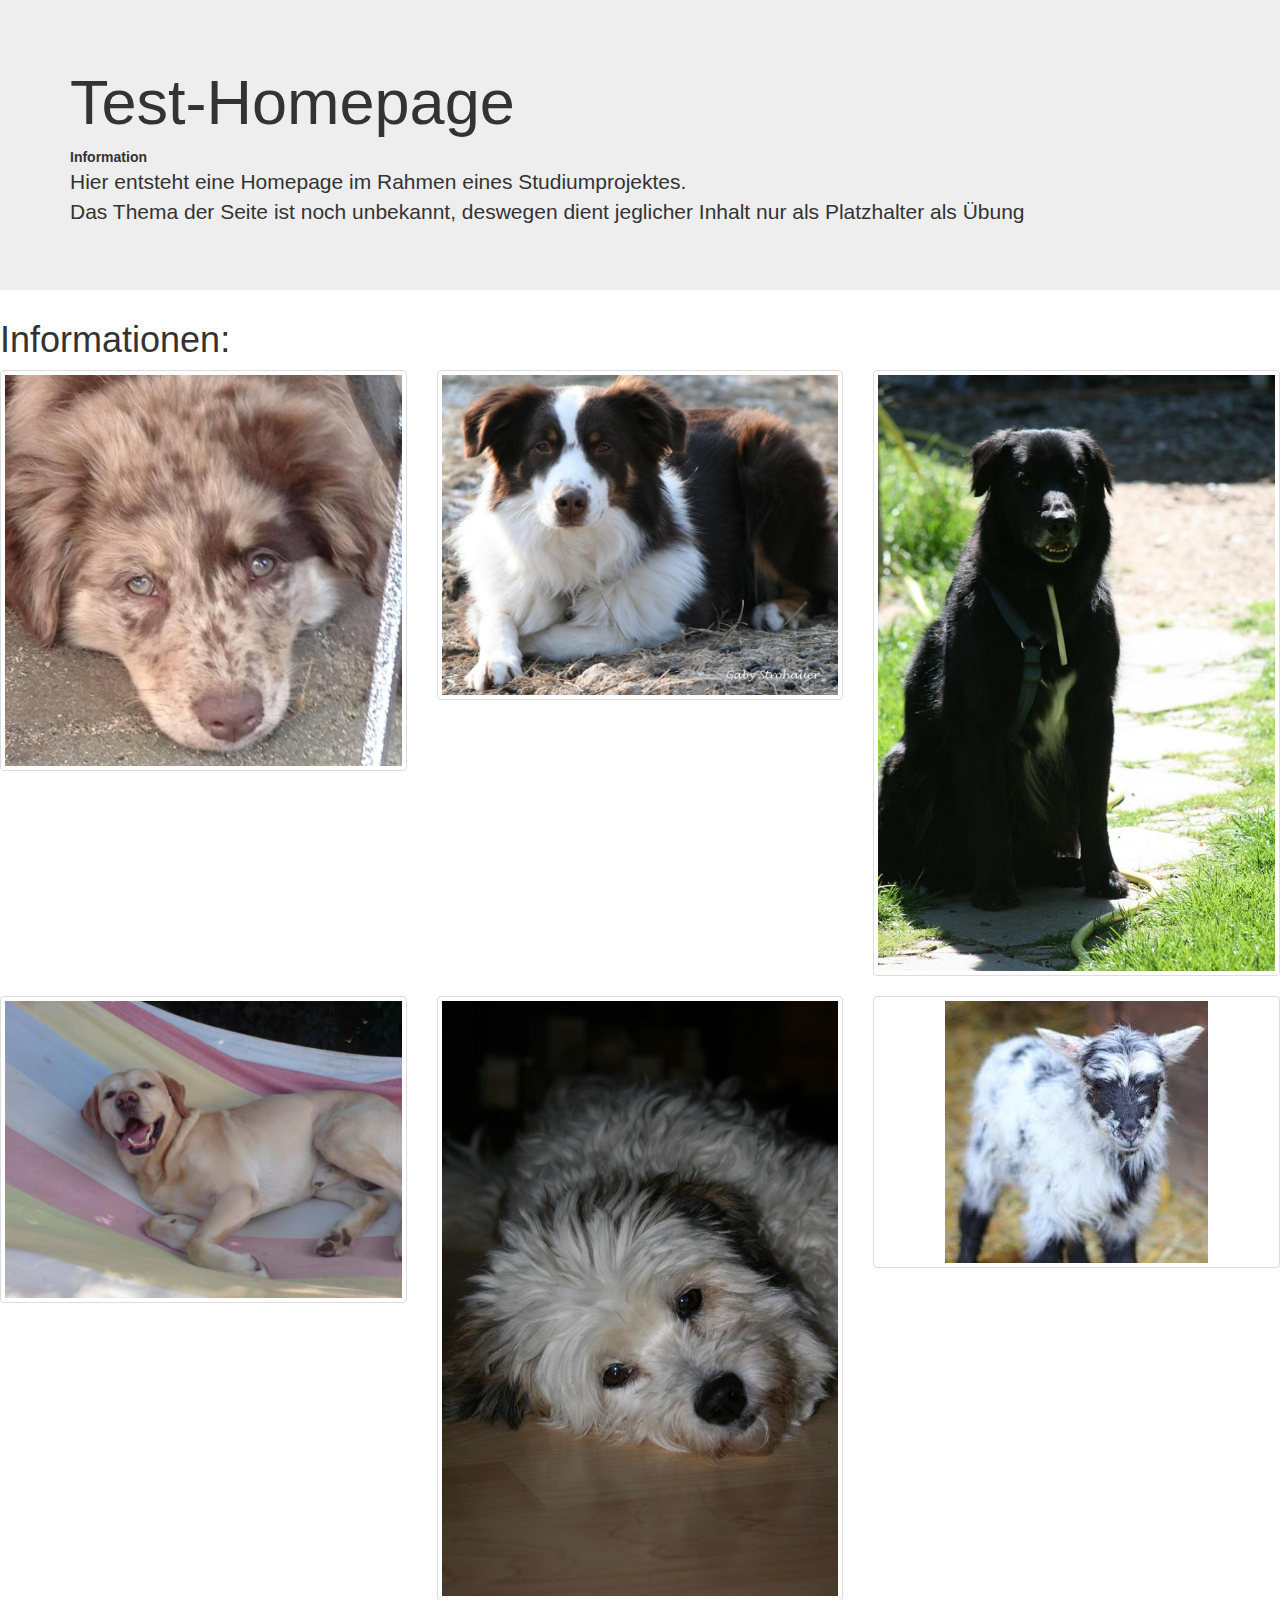
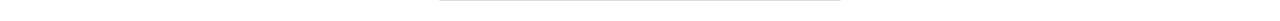
<file: home.html>
<!DOCTYPE html>
<html lang="de">
	<head>
		<meta charset="utf-8">
		<meta http-equiv="X-UA-Compatible" content="IE=edge">
		<meta name="viewport" content="width=device-width, initial-scale=1">
		<title>Meine Homepage</title>

		<!-- Bootstrap -->
		<link href="css/bootstrap.min.css" rel="stylesheet">
		<link href="css/home.css" rel="stylesheet">

	</head>
	<body>

		<div class="jumbotron">
			<div class="container">
				<h1>Test-Homepage</h1>
				<strong>Information</strong>
				<p>
					Hier entsteht eine Homepage im Rahmen eines Studiumprojektes.
					<br/>
					Das Thema der Seite ist noch unbekannt, deswegen dient jeglicher Inhalt nur als Platzhalter als Übung
				</p>

			</div>
		</div>

		<div class="information">
			<h1>Informationen:</h1>
			<div class="row">
				<div class="col-md-4">

					<div class="thumbnail">
						<img src="pictures/hunde/tinka.jpg" alt="Hundebild">
					</div>
				</div>

				<div class="col-md-4">
					<div class="thumbnail">
					<img src="pictures/hunde/Mojo/mojo4.jpg" alt="Hundebild">
				</div>
				</div>

				<div class="col-md-4">
					<div class="thumbnail">
					<img src="pictures/hunde/chicco.jpg" alt="Hundebild">
				</div> 
				</div>
			</div>
			<div class="row">
				<div class="col-md-4">
					<div class="thumbnail">
						<img src="pictures/hunde/bobbyj.jpg" alt="Hundebild">
					</div>
				</div>
				<div class="col-md-4">
					<div class="thumbnail">
						<img src="pictures/hunde/lissy.jpg" alt="Hundebild">
					</div>
				</div>
				<div class="col-md-4">
					<div class="thumbnail">
						<img src="pictures/hunde/schaf.jpg" alt="Bild von einem Schaf">
					</div>
				</div>
			</div>
		</div>
		<!-- Ende container -->

		<!-- jQuery (necessary for Bootstrap's JavaScript plugins) -->
		<script src="http://code.jquery.com/jquery-1.10.1.min.js"></script>
		<!-- Include all compiled plugins (below), or include individual files as needed -->
		<script src="js/bootstrap.min.js"></script>
	</body>
</html>
</file>
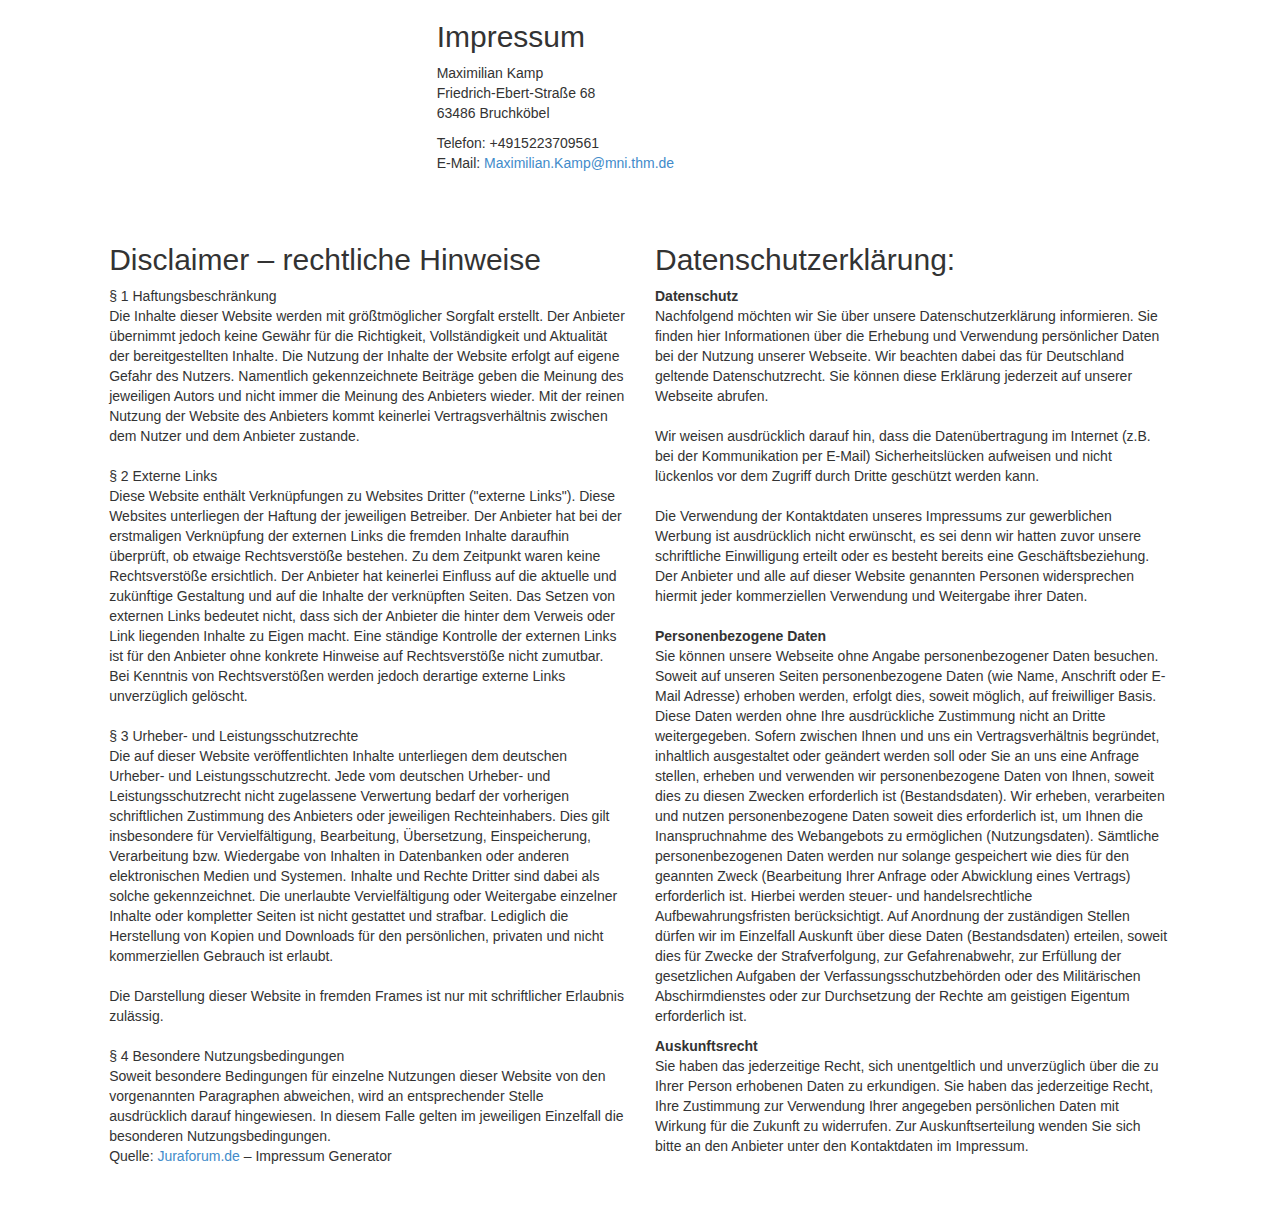
<file: impressum.html>
<!DOCTYPE html>
<html lang="de">
	<head>
		<meta charset="utf-8">
		<meta http-equiv="X-UA-Compatible" content="IE=edge">
		<meta name="viewport" content="width=device-width, initial-scale=1">
		<title>Meine Homepage</title>

		<!-- Bootstrap -->
		<link href="css/bootstrap.min.css" rel="stylesheet">

	</head>
	<body>
			<div class="row">
				<div class="col-md-3 col-md-offset-4">
					<h2>Impressum</h2>
					<p>
						Maximilian Kamp
						<br />
						Friedrich-Ebert-Straße 68
						<br />
						63486 Bruchköbel
					</p>
					<p>
						Telefon: +4915223709561
						<br />
						E-Mail: <a href="mailto:Maximilian.Kamp@mni.thm.de">Maximilian.Kamp@mni.thm.de</a>
						<br />
					</p>
					<br />
					<br />
				</div>
			</div><!-- Reihe ende-->

			<div class="row">
				<div class="col-md-5 col-md-offset-1">
					<h2>Disclaimer – rechtliche Hinweise</h2>
					§ 1 Haftungsbeschränkung
					<br />
					Die Inhalte dieser Website werden mit größtmöglicher Sorgfalt erstellt. Der
					Anbieter übernimmt jedoch keine Gewähr für die Richtigkeit, Vollständigkeit
					und Aktualität der bereitgestellten Inhalte. Die Nutzung der Inhalte der
					Website erfolgt auf eigene Gefahr des Nutzers. Namentlich gekennzeichnete
					Beiträge geben die Meinung des jeweiligen Autors und nicht immer die Meinung
					des Anbieters wieder. Mit der reinen Nutzung der Website des Anbieters kommt
					keinerlei Vertragsverhältnis zwischen dem Nutzer und dem Anbieter zustande.
					<br />
					<br />
					§ 2 Externe Links
					<br />
					Diese Website enthält Verknüpfungen zu Websites Dritter ("externe Links").
					Diese Websites unterliegen der Haftung der jeweiligen Betreiber. Der
					Anbieter hat bei der erstmaligen Verknüpfung der externen Links die fremden
					Inhalte daraufhin überprüft, ob etwaige Rechtsverstöße bestehen. Zu dem
					Zeitpunkt waren keine Rechtsverstöße ersichtlich. Der Anbieter hat keinerlei
					Einfluss auf die aktuelle und zukünftige Gestaltung und auf die Inhalte der
					verknüpften Seiten. Das Setzen von externen Links bedeutet nicht, dass sich
					der Anbieter die hinter dem Verweis oder Link liegenden Inhalte zu Eigen
					macht. Eine ständige Kontrolle der externen Links ist für den Anbieter ohne
					konkrete Hinweise auf Rechtsverstöße nicht zumutbar. Bei Kenntnis von
					Rechtsverstößen werden jedoch derartige externe Links unverzüglich gelöscht.
					<br />
					<br />
					§ 3 Urheber- und Leistungsschutzrechte
					<br />
					Die auf dieser Website veröffentlichten Inhalte unterliegen dem deutschen
					Urheber- und Leistungsschutzrecht. Jede vom deutschen Urheber- und
					Leistungsschutzrecht nicht zugelassene Verwertung bedarf der vorherigen
					schriftlichen Zustimmung des Anbieters oder jeweiligen Rechteinhabers. Dies
					gilt insbesondere für Vervielfältigung, Bearbeitung, Übersetzung,
					Einspeicherung, Verarbeitung bzw. Wiedergabe von Inhalten in Datenbanken
					oder anderen elektronischen Medien und Systemen. Inhalte und Rechte Dritter
					sind dabei als solche gekennzeichnet. Die unerlaubte Vervielfältigung oder
					Weitergabe einzelner Inhalte oder kompletter Seiten ist nicht gestattet und
					strafbar. Lediglich die Herstellung von Kopien und Downloads für den
					persönlichen, privaten und nicht kommerziellen Gebrauch ist erlaubt.
					<br />
					<br />
					Die Darstellung dieser Website in fremden Frames ist nur mit schriftlicher
					Erlaubnis zulässig.
					<br />
					<br />
					§ 4 Besondere Nutzungsbedingungen
					<br />
					Soweit besondere Bedingungen für einzelne Nutzungen dieser Website von den
					vorgenannten Paragraphen abweichen, wird an entsprechender Stelle
					ausdrücklich darauf hingewiesen. In diesem Falle gelten im jeweiligen
					Einzelfall die besonderen Nutzungsbedingungen.
					<br />
					<p>
						Quelle: <a href="http://www.juraforum.de/">Juraforum.de</a> – Impressum Generator
					</p>
					<br />
					<br />
				</div>
				<div class="col-md-5">
					<h2>Datenschutzerklärung:</h2>
					<p>
						<strong>Datenschutz</strong>
						<br />
						Nachfolgend möchten wir Sie über unsere Datenschutzerklärung informieren. Sie finden hier Informationen über die Erhebung und Verwendung persönlicher Daten bei der Nutzung unserer Webseite. Wir beachten dabei das für Deutschland geltende Datenschutzrecht. Sie können diese Erklärung jederzeit auf unserer Webseite abrufen.
						<br />
						<br />
						Wir weisen ausdrücklich darauf hin, dass die Datenübertragung im Internet (z.B. bei der Kommunikation per E-Mail) Sicherheitslücken aufweisen und nicht lückenlos vor dem Zugriff durch Dritte geschützt werden kann.
						<br />
						<br />
						Die Verwendung der Kontaktdaten unseres Impressums zur gewerblichen Werbung ist ausdrücklich nicht erwünscht, es sei denn wir hatten zuvor unsere schriftliche Einwilligung erteilt oder es besteht bereits eine Geschäftsbeziehung. Der Anbieter und alle auf dieser Website genannten Personen widersprechen hiermit jeder kommerziellen Verwendung und Weitergabe ihrer Daten.
						<br />
						<br />
						<strong>Personenbezogene Daten</strong>
						<br />
						Sie können unsere Webseite ohne Angabe personenbezogener Daten besuchen. Soweit auf unseren Seiten personenbezogene Daten (wie Name, Anschrift oder E-Mail Adresse) erhoben werden, erfolgt dies, soweit möglich, auf freiwilliger Basis. Diese Daten werden ohne Ihre ausdrückliche Zustimmung nicht an Dritte weitergegeben. Sofern zwischen Ihnen und uns ein Vertragsverhältnis begründet, inhaltlich ausgestaltet oder geändert werden soll oder Sie an uns eine Anfrage stellen, erheben und verwenden wir personenbezogene Daten von Ihnen, soweit dies zu diesen Zwecken erforderlich ist (Bestandsdaten). Wir erheben, verarbeiten und nutzen personenbezogene Daten soweit dies erforderlich ist, um Ihnen die Inanspruchnahme des Webangebots zu ermöglichen (Nutzungsdaten). Sämtliche personenbezogenen Daten werden nur solange gespeichert wie dies für den geannten Zweck (Bearbeitung Ihrer Anfrage oder Abwicklung eines Vertrags) erforderlich ist. Hierbei werden steuer- und handelsrechtliche Aufbewahrungsfristen berücksichtigt. Auf Anordnung der zuständigen Stellen dürfen wir im Einzelfall Auskunft über diese Daten (Bestandsdaten) erteilen, soweit dies für Zwecke der Strafverfolgung, zur Gefahrenabwehr, zur Erfüllung der gesetzlichen Aufgaben der Verfassungsschutzbehörden oder des Militärischen Abschirmdienstes oder zur Durchsetzung der Rechte am geistigen Eigentum erforderlich ist.
					</p>
					<p>
						<strong>Auskunftsrecht</strong>
						<br />
						Sie haben das jederzeitige Recht, sich unentgeltlich und unverzüglich über die zu Ihrer Person erhobenen Daten zu erkundigen. Sie haben das jederzeitige Recht, Ihre Zustimmung zur Verwendung Ihrer angegeben persönlichen Daten mit Wirkung für die Zukunft zu widerrufen. Zur Auskunftserteilung wenden Sie sich bitte an den Anbieter unter den Kontaktdaten im Impressum.
					</p>
				</div>
			</div>
		</div>
		<!-- --Ende container -->

		<!-- jQuery (necessary for Bootstrap's JavaScript plugins) -->
		<script src="https://ajax.googleapis.com/ajax/libs/jquery/1.11.1/jquery.min.js"></script>
		<!-- Include all compiled plugins (below), or include individual files as needed -->
		<script src="js/bootstrap.min.js"></script>
	</body>
</html>
</file>
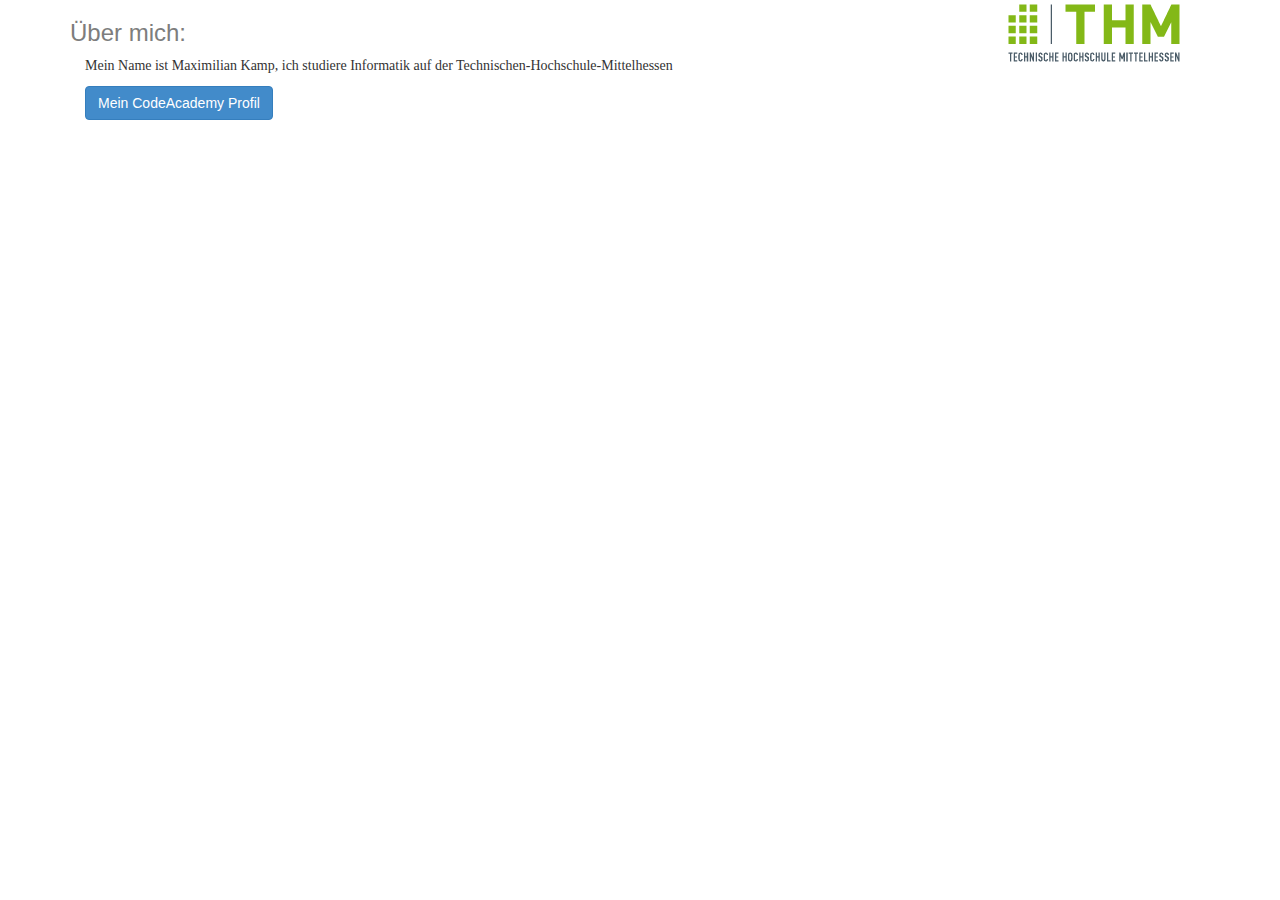
<file: profil.html>
<!DOCTYPE html>
<html lang="de">
<head>
<meta charset="utf-8">
<meta http-equiv="X-UA-Compatible" content="IE=edge">
<meta name="viewport" content="width=device-width, initial-scale=1">
<title>Meine Homepage</title>

<!-- Bootstrap -->
<link href="css/bootstrap.min.css" rel="stylesheet">
<link href="css/profil.css" rel="stylesheet">

</head>
<body>
	<div class="container">
		<div class="row"></div>
		<h3>Über mich:</h3>
		<div class="col-md-8"><p>Mein Name ist Maximilian Kamp, ich studiere Informatik auf der Technischen-Hochschule-Mittelhessen
		<br/>
		<p>
		<p></p><a href="http://www.codecademy.com/mkmp29" type="button" class="btn btn-primary ">Mein CodeAcademy Profil</a></p>
		</div>
		<img src="pictures/thm.png" alt ="thm-logo">
		
	</div>
	<!-- --Ende container -->

	<!-- jQuery (necessary for Bootstrap's JavaScript plugins) -->
	<script
		src="https://ajax.googleapis.com/ajax/libs/jquery/1.11.1/jquery.min.js"></script>
	<!-- Include all compiled plugins (below), or include individual files as needed -->
	<script src="js/bootstrap.min.js"></script>
</body>
</html>
</file>
<file: css/home.css>
.picture {
	background-image:url('http://freehdwalls.net/wp-content/uploads/mercedes-benz-c63-amg-street-city-hd-wallpaper.jpg');
	height: 400px;
	background-repeat: no-repeat;
	background-size: cover;
	padding:125px 50px 50px 0px;
	
}
.jumbotron{ container{
	background-image:url('http://freehdwalls.net/wp-content/uploads/mercedes-benz-c63-amg-street-city-hd-wallpaper.jpg');
	
}
.picture container {
	position: relative;
	top: 100px;
}

.information {
	background-color: #Fefefe;
	border-bottom: 1px solid #dbdbdb;
	
}

.picture p {
	color: blue;
	font-weight: bold;
	font-size:20px;
}

.picture h1 {
	color: blue;
	font-family: cursive;
	font-size: 50px;
	font-weight: bold;
}
.information img{
	weight:400px;
	height:200px;
}
.information p{
	
}
.thumbnail{
	width:200px;
	height:200px;
	
}
</file>
<file: css/profil.css>
.container img{
        margin-top:-70px;
        margin-left:170px;
}

.container h3{
	color:#7D7D7D;
}
.container p{
	font-family:Cursive;
}
</file>
